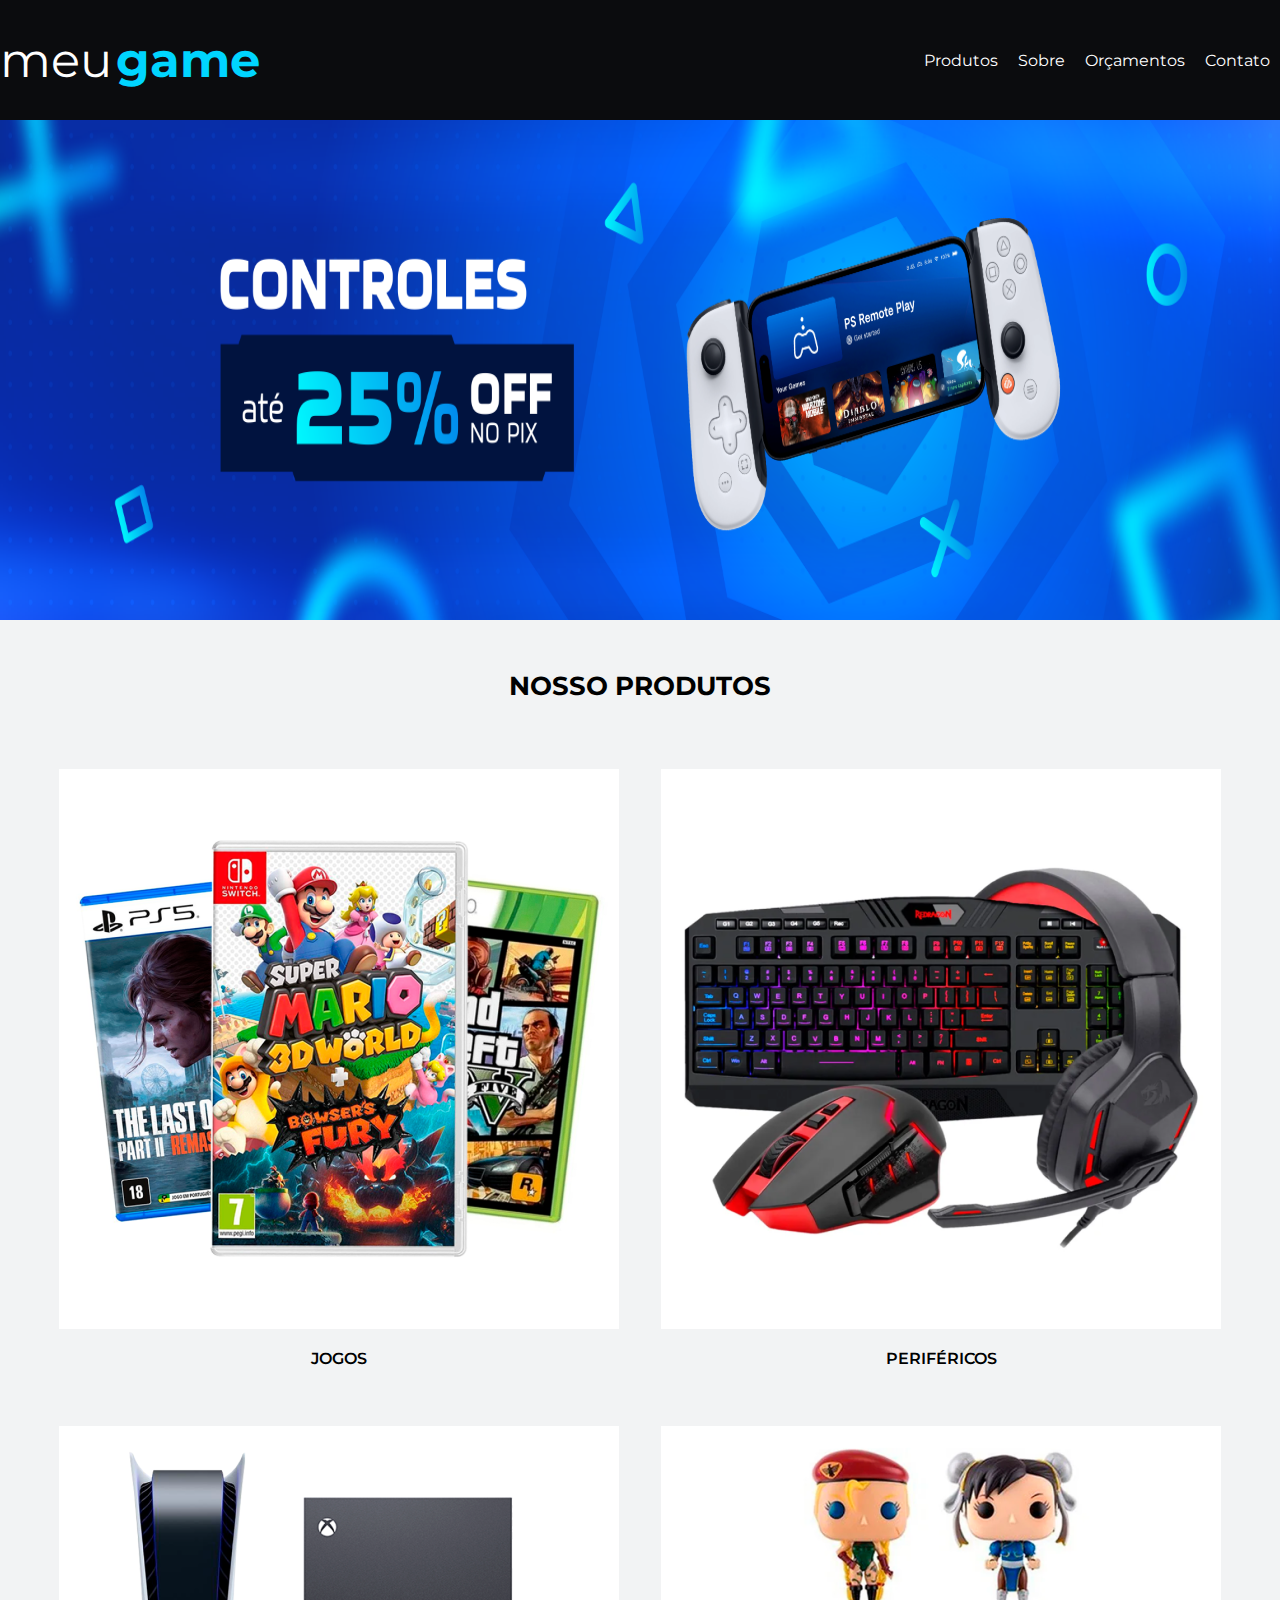
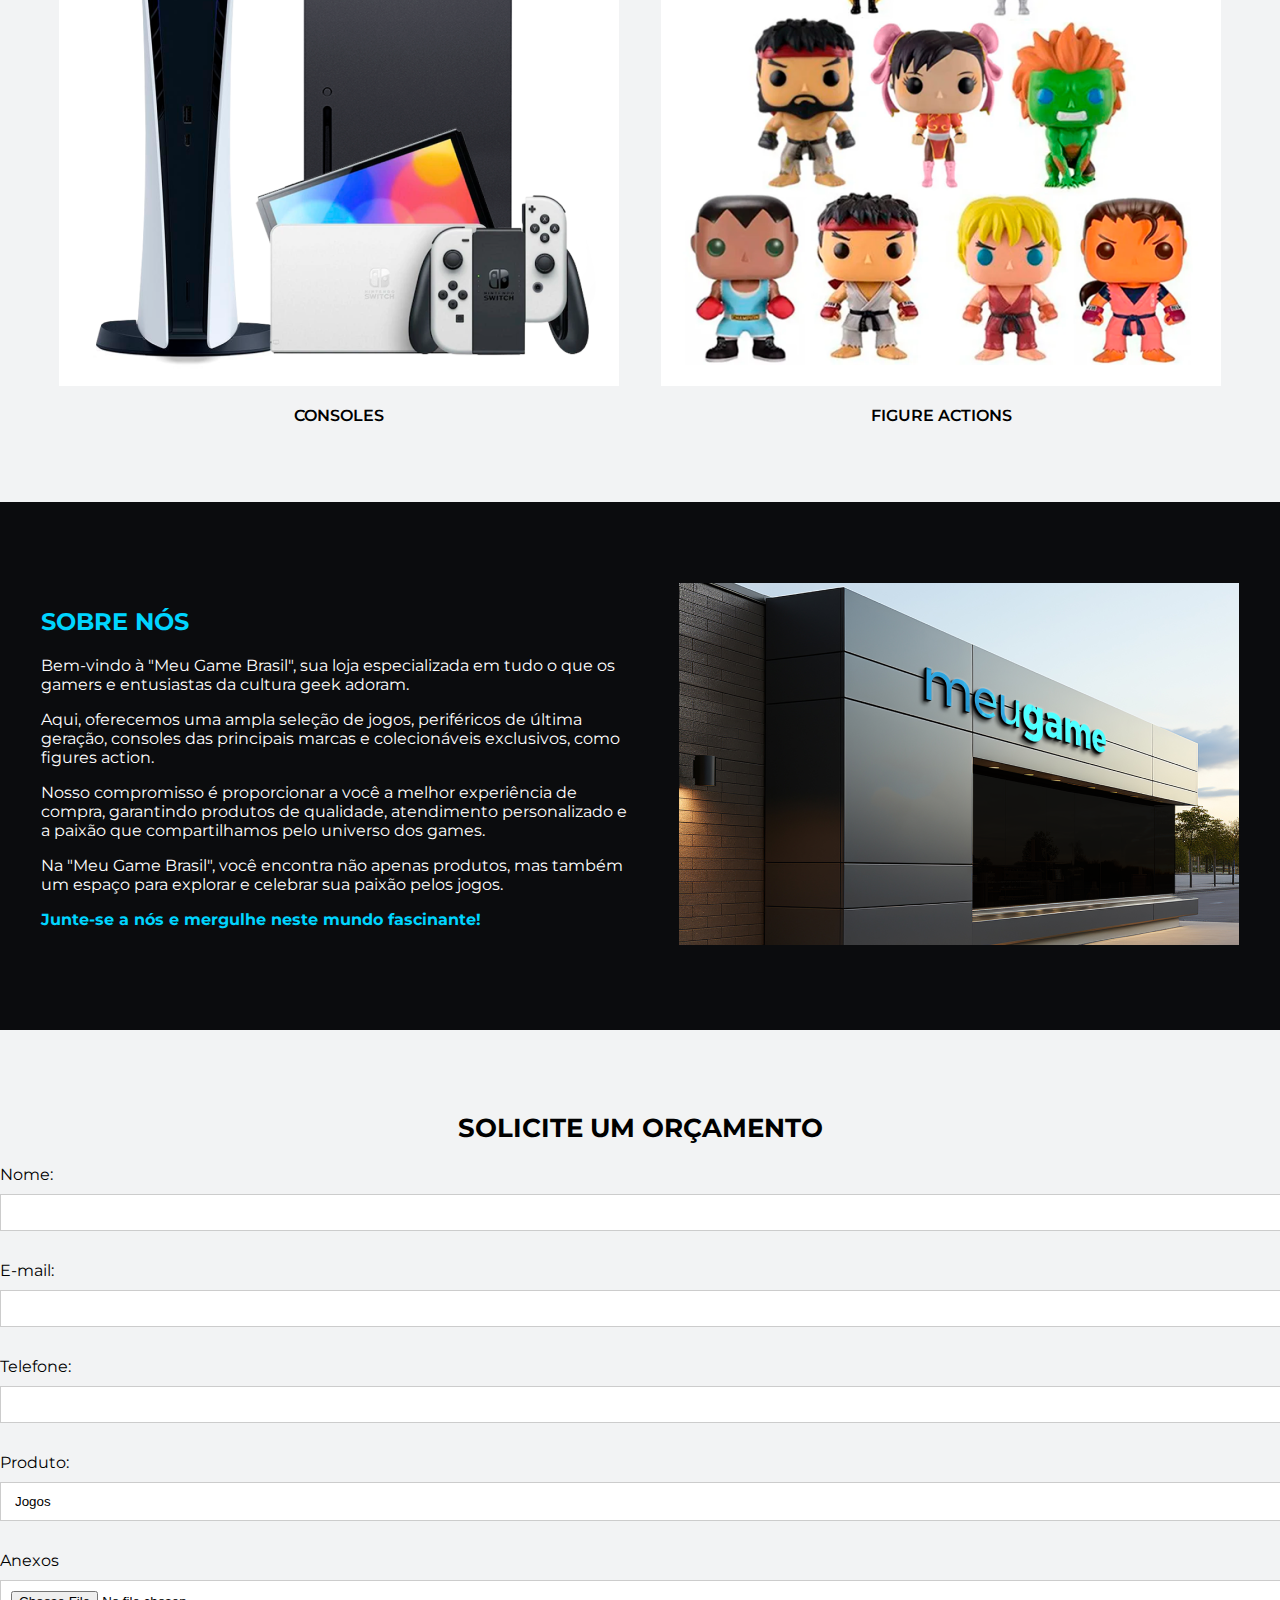
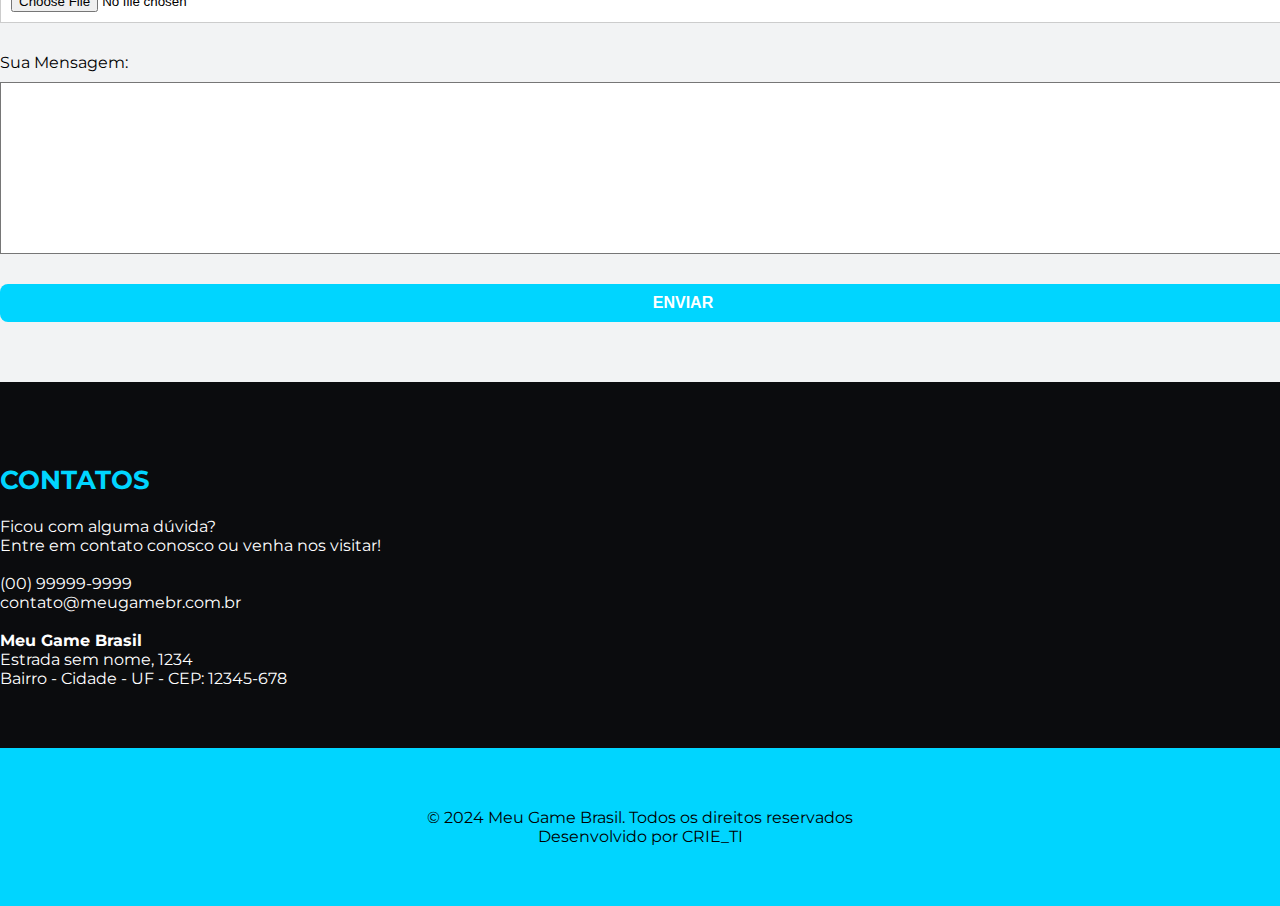
<file: projeto01/index.html>
<!DOCTYPE html>
<html lang="pt-br">
  <head>
    <meta charset="UTF-8" />
    <meta name="viewport" content="width=device-width, initial-scale=1.0" />
    <title>Projeto I - Meu Game</title>
    <link rel="stylesheet" href="./projeto01/css/style.css" />
    <link rel="preconnect" href="https://fonts.googleapis.com" />
    <link rel="preconnect" href="https://fonts.gstatic.com" crossorigin />
    <link
      href="https://fonts.googleapis.com/css2?family=Montserrat:ital,wght@0,100..900;1,100..900&display=swap"
      rel="stylesheet"
    />
  </head>
  <body>
    <header>
      <div class="header">
        <div>
          <span class="logo">meu</span>
          <span class="text-blue logo-color">game</span>
        </div>
        <nav>
          <ul>
            <li><a href="#produtos">Produtos</a></li>
            <li><a href="#sobre">Sobre</a></li>
            <li><a href="#orcamento">Orçamentos</a></li>
            <li><a href="#contato">Contato</a></li>
          </ul>
        </nav>
      </div>
    </header>
    <section id="banner">
      <!-- exemplo quebrando o layout -->
      <img src="./projeto01/assets/banner.png" alt="Banner" class="banner" />
    </section>

    <!-- exemplo 1 -->
    <section id="produtos">
      <h3>nosso produtos</h3>
      <table class="tabela-produtos">
        <tr>
          <td>
            <img src="./projeto01/assets/Foto_jogos.png" alt="Produto 1" />
            <p>Jogos</p>
          </td>
          <td>
            <img src="./projeto01/assets/Foto_perfericos.png" alt="Produto 2" />
            <p>Periféricos</p>
          </td>
        </tr>
        <tr>
          <td>
            <img src="./projeto01/assets/Foto_consoles.png" alt="Produto 3" />
            <p>Consoles</p>
          </td>
          <td>
            <img src="./projeto01/assets/Foto_actions.png" alt="Produto 4" />
            <p>Figure Actions</p>
          </td>
        </tr>
      </table>
    </section>
    <section id="sobre">
      <table>
        <tr>
          <td>
            <h2 class="text-blue">SOBRE NÓS</h2>
            <p>
              Bem-vindo à "Meu Game Brasil", sua loja especializada em tudo o
              que os gamers e entusiastas da cultura geek adoram.
            </p>
            <p>
              Aqui, oferecemos uma ampla seleção de jogos, periféricos de última
              geração, consoles das principais marcas e colecionáveis
              exclusivos, como figures action.
            </p>
            <p>
              Nosso compromisso é proporcionar a você a melhor experiência de
              compra, garantindo produtos de qualidade, atendimento
              personalizado e a paixão que compartilhamos pelo universo dos
              games.
            </p>
            <p>
              Na "Meu Game Brasil", você encontra não apenas produtos, mas
              também um espaço para explorar e celebrar sua paixão pelos jogos.
            </p>
            <p class="text-blue text">
              Junte-se a nós e mergulhe neste mundo fascinante!
            </p>
          </td>
          <td>
            <img src="./projeto01/assets/Fachada.png" alt="Produto 4" />
          </td>
        </tr>
      </table>
    </section>
    <section id="orcamento">
      <h2>solicite um orçamento</h2>
      <form action="">
        <div class="form-section">
          <label for="nome">Nome:</label>
          <input type="text" id="nome" name="nome" />
        </div>
        <div class="form-section">
          <label for="email">E-mail:</label>
          <input type="email" id="email" name="email" />
        </div>
        <div class="form-section">
          <label for="telefone">Telefone:</label>
          <input type="tel" id="telefone" name="telefone" />
        </div>
        <div class="form-section">
          <label for="produto">Produto:</label>
          <select name="produto" id="produto-select">
            <option value="jogos">Jogos</option>
            <option value="perifericos">Periféricos</option>
            <option value="consoles">Consoles</option>
            <option value="figure-actions">Figure Actions</option>
          </select>
        </div>

        <div class="form-section">
          <label for="anexo">Anexos</label>
          <input type="file" id="anexo" name="anexo" />
        </div>

        <div class="form-section">
          <label for="mensagem">Sua Mensagem:</label>
          <textarea name="mensagem" id="mensagem" rows="10"></textarea>
        </div>

        <button type="submit">Enviar</button>
      </form>
    </section>
    <section id="contato">
      <div>
        <h2 class="text-blue">Contatos</h2>
        <div>
          <span>Ficou com alguma dúvida?</span>
          <br />
          <span>Entre em contato conosco ou venha nos visitar!</span>
        </div>
        <br />
        <div>
          <span href="tel:+5500999999999">(00) 99999-9999</span>
          <br />
          <span href="mailto:contato@meugamebr.com.br"
            >contato@meugamebr.com.br</span
          >
        </div>
        <br />
        <div>
          <span class="text-bold">Meu Game Brasil</span>
          <br />
          <span>Estrada sem nome, 1234</span>
          <br />
          <span>Bairro - Cidade - UF - CEP: 12345-678</span>
        </div>
      </div>
    </section>
    <footer>
      <div class="footer">
        <span>© 2024 Meu Game Brasil. Todos os direitos reservados</span>
        <br />
        <span>Desenvolvido por CRIE_TI</span>
      </div>
    </footer>
  </body>
</html>
</file>
<file: projeto01/projeto01/css/style.css>
/* estilo diretamente diretamente nas tags */
body {
  background-color: #f2f3f4;
  padding: 0;
  margin: 0 auto;
  color: black;
  font-family: "Montserrat", sans-serif;
}

header {
  justify-content: space-between;
  background-color: #0b0c0e;
  color: #fff;
  position: fixed;
  width: 100%;
}
nav ul {
  display: flex;
}

li {
  list-style-type: none;
}

li a {
  text-decoration: none;
  color: #fff;
  padding: 10px;
}

li a:hover {
  color: #00d5ff;
}

/* estilo em classes  */
.header {
  max-width: 1366px;
  width: 100%;
  height: 120px;
  display: flex;
  justify-content: space-between;
  align-items: center;
  margin: 0 auto;
  color: #fff;
}

.logo {
  font-size: 48px;
  color: #fff;
}

.text-blue {
  color: #00d5ff;
  font-weight: bold;
}

.logo-color {
  font-size: 48px;
  font-weight: bold;
}

.banner {
  width: 100%;
  height: 500px;
  background-size: cover;
  background-position: center;
  padding-top: 120px;
}

/* estilos em ID */
#produtos {
  display: flex;
  flex-direction: column;
  justify-content: center;
  align-items: center;
  flex-wrap: wrap;
  padding: 20px 0;
}

#produtos h3 {
  font-size: 26px;
  font-weight: bold;
  text-transform: uppercase;
}

/* exemplo 1 */
.tabela-produtos {
  border-spacing: 40px;
  border-collapse: separate;
}

.tabela-produtos p {
  text-align: center;
  text-transform: uppercase;
  font-weight: 600;
}

/* exemplo 2 */
/* .produto {
  padding: 20px;
} */

/* .produto p {
  text-align: center;
  text-transform: uppercase;
  font-weight: 600;
} */

#sobre {
  background-color: #0b0c0e;
  color: #fff;
  padding: 40px 0;
}

#sobre table {
  max-width: 1366px;
  width: 100%;
  margin: 0 auto;
  border-spacing: 40px;
}

#orcamento {
  max-width: 1366px;
  width: 100%;
  margin: 0 auto;
  padding: 60px 0;
}

#orcamento h2 {
  font-size: 26px;
  font-weight: bold;
  text-transform: uppercase;
  text-align: center;
}

#orcamento form {
  width: 1366px;
  margin: 0 auto;
  display: flex;
  gap: 20px;
  flex-direction: column;
  justify-content: center;
  align-items: center;
}

.form-section {
  display: flex;
  flex-direction: column;
  width: 1366px;
}

.form-section input {
  padding: 10px;
  margin: 10px 0;
  background-color: white;
  outline: none;
  border: 1px solid #ccc;
}

.form-section input:focus {
  outline: none;
  border: 2px solid #00d5ff;
}

.form-section select {
  width: 100%;
  padding: 10px;
  margin: 10px 0;
  background-color: white;
  outline: none;
  border: 1px solid #ccc;
}

.form-section select:focus {
  outline: none;
  border: 2px solid #00d5ff;
}

.form-section textarea {
  padding: 10px;
  margin: 10px 0;
  background-color: white;
  resize: none;
}

.form-section textarea:focus {
  outline: none;
  border: 2px solid #00d5ff;
}

form button {
  padding: 10px 20px;
  background-color: #00d5ff;
  color: white;
  border: none;
  cursor: pointer;
  width: 100%;
  border-radius: 8px;
  font-size: 16px;
  font-weight: bold;
  text-transform: uppercase;
}

form button:hover {
  background-color: #00a8cc;
}

#contato {
  background-color: #0b0c0e;
  color: #fff;
  padding: 60px 0;
}

#contato h2 {
  font-size: 26px;
  font-weight: bold;
  text-transform: uppercase;
}

#contato div {
  width: 1366px;
  margin: 0 auto;
}

.text-bold {
  font-weight: bold;
}

footer {
  background-color: #00d5ff;
  color: black;
  padding: 60px 0;
  text-align: center;
}
</file>
